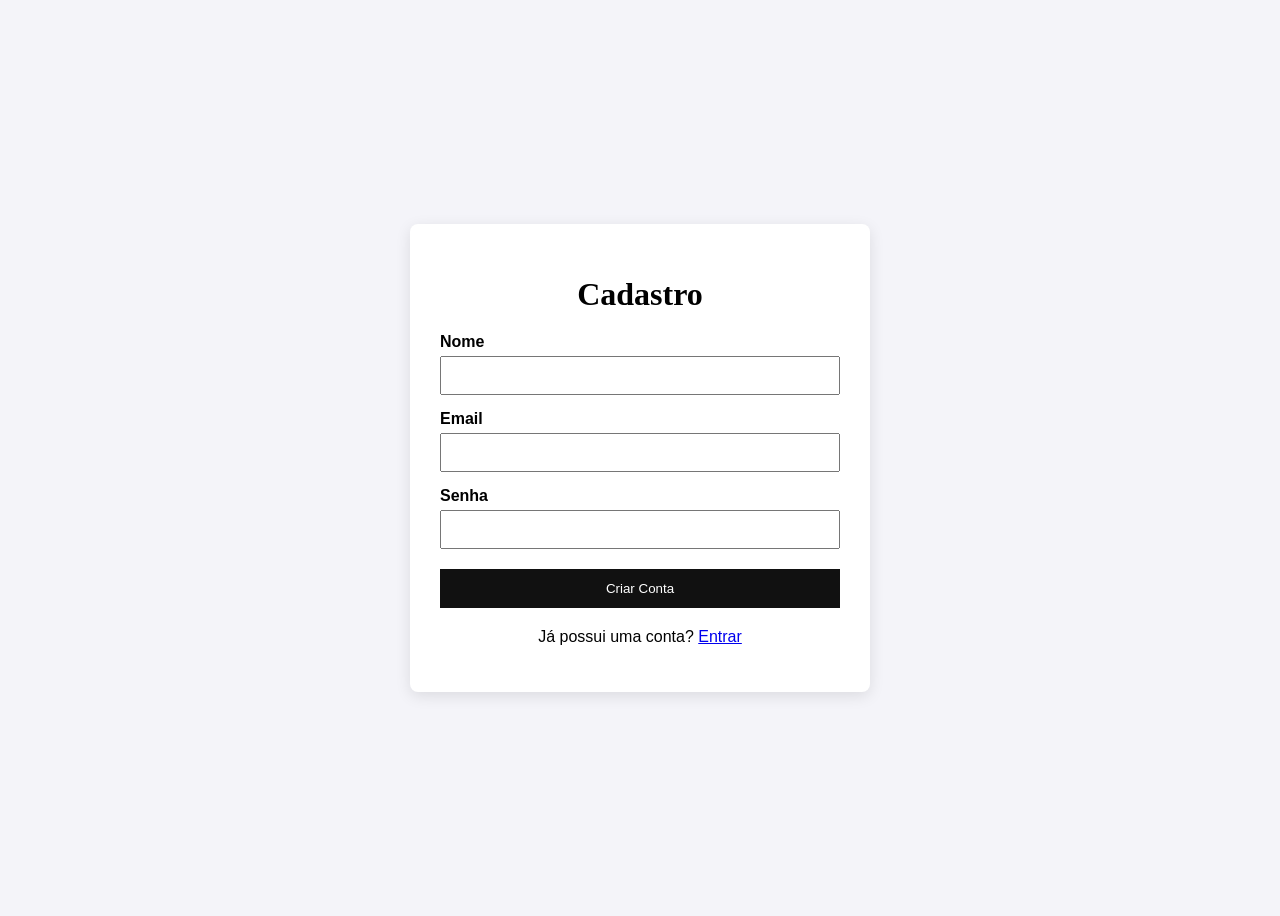
<file: login/cadastro.html>
<!DOCTYPE html>
<html lang="pt-BR">
<head>
    <meta charset="UTF-8">
    <meta name="viewport" content="width=device-width, initial-scale=1.0">
    <title>Cadastro - Jornal ONLine</title>
    <link rel="stylesheet" href="login.css">
</head>
<body>

<div class="login-container">

    <h1>Cadastro</h1>

    <form id="cadastro-form">

        <label>Nome</label>
        <input type="text" required>

        <label>Email</label>
        <input type="email" required>

        <label>Senha</label>
        <input type="password" maxlength="16" required>

        <button type="submit">Criar Conta</button>

    </form>

    <p>
        Já possui uma conta?
        <a href="login.html">Entrar</a>
    </p>

</div>

<script src="cadastro.js"></script>

</body>
</html>
</file>
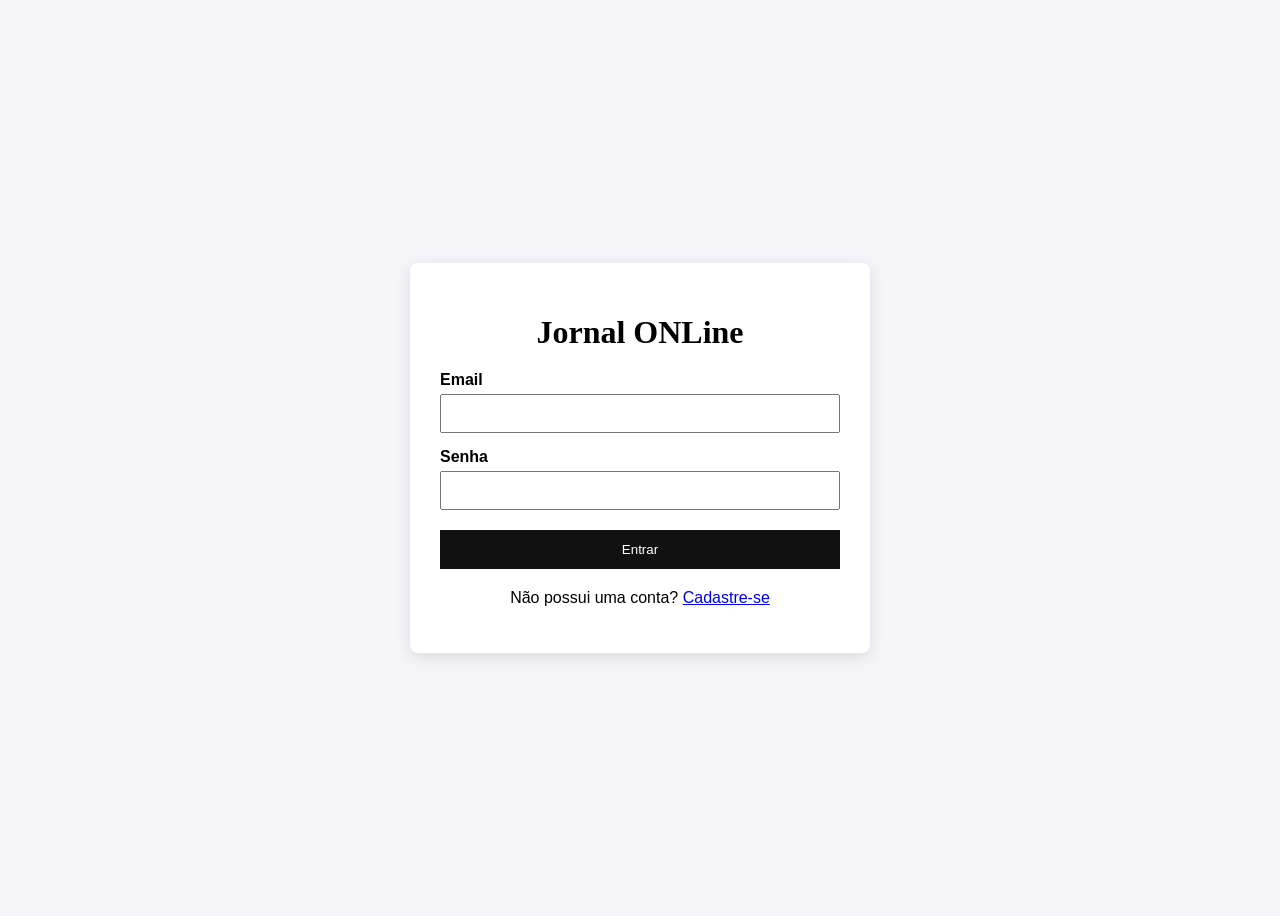
<file: login/login.html>
<!DOCTYPE html>
<html lang="pt-BR">
<head>
    <meta charset="UTF-8">
    <meta name="viewport" content="width=device-width, initial-scale=1.0">
    <title>Login - Jornal ONLine</title>
    <link rel="stylesheet" href="login.css">
</head>
<body>

<div class="login-container">
    <h1>Jornal ONLine</h1>

    <form id="login-form">

        <label>Email</label>
        <input type="text" id="email" required>

        <label>Senha</label>
        <input type="password" id="senha" maxlength="16" required>

        <button type="submit">Entrar</button>

    </form>

    <p>
        Não possui uma conta?
        <a href="cadastro.html">Cadastre-se</a>
    </p>
</div>

<script src="login.js"></script>

</body>
</html>
</file>
<file: login/login.css>
body {
font-family: Arial, sans-serif;
background-color: #f4f4f9;
display: flex;
justify-content: center;
align-items: center;
min-height: 100vh;
}

.login-container {
background: white;
padding: 30px;
width: 100%;
max-width: 400px;
border-radius: 8px;
box-shadow: 0 4px 15px rgba(0,0,0,0.1);
}

.login-container h1 {
text-align: center;
margin-bottom: 20px;
font-family: 'Times New Roman', Times, serif;
}

label {
display: block;
margin-top: 15px;
font-weight: bold;
}

input {
width: 100%;
padding: 10px;
margin-top: 5px;
box-sizing: border-box;
}

button {
width: 100%;
padding: 12px;
margin-top: 20px;
border: none;
background: #111;
color: white;
cursor: pointer;
}

button:hover {
background: #333;
}

p {
text-align: center;
margin-top: 20px;
}
</file>
